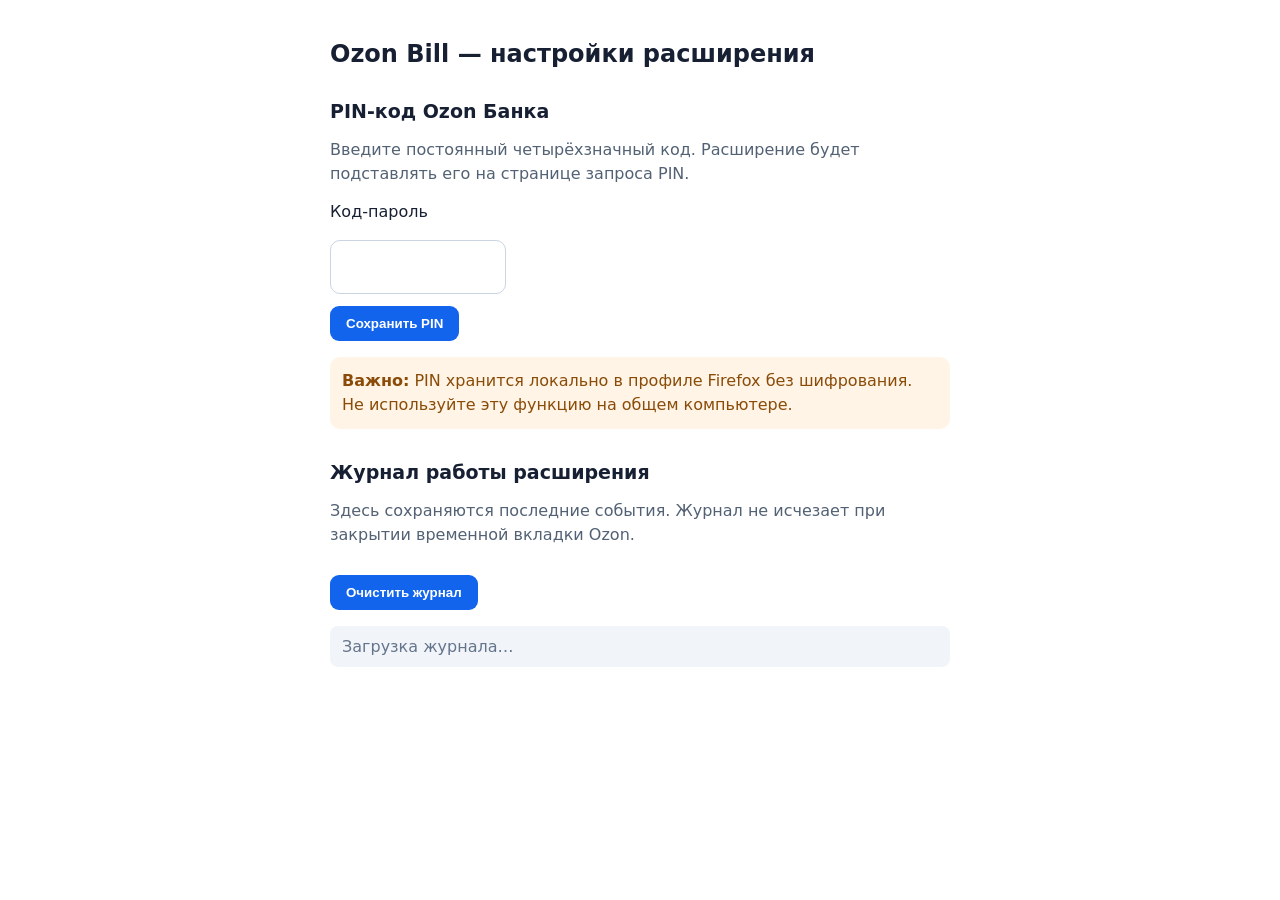
<file: firefox-extension/options.html>
<!doctype html>
<html lang="ru">
<head>
<meta charset="utf-8">
<meta name="viewport" content="width=device-width, initial-scale=1">
<title>Ozon Bill — настройки расширения</title>
<style>
body{font:16px system-ui,sans-serif;max-width:620px;margin:40px auto;padding:0 20px;color:#172033}
h1{font-size:24px}h2{font-size:19px;margin-top:32px}p{line-height:1.5;color:#526174}
input{font:24px monospace;letter-spacing:8px;width:150px;padding:12px;border:1px solid #cbd5e1;border-radius:10px}
button{margin-top:12px;padding:10px 16px;border:0;border-radius:9px;background:#1264ed;color:white;font-weight:600;cursor:pointer}
#status{margin-top:14px}
.warning{background:#fff4e5;padding:12px;border-radius:10px;color:#8a4b08}
#events{padding:0;list-style:none}
#events li{padding:11px 12px;margin:8px 0;background:#f1f5f9;border-radius:8px;overflow-wrap:anywhere}
.event-time{display:block;color:#64748b;font-size:12px;margin-bottom:4px}
.event-detail{display:block;color:#526174;font-size:13px;margin-top:4px}
.empty{padding:14px;background:#f1f5f9;border-radius:8px;color:#64748b}
</style>
</head>
<body>
<h1>Ozon Bill — настройки расширения</h1>
<h2>PIN-код Ozon Банка</h2>
<p>Введите постоянный четырёхзначный код. Расширение будет подставлять его на странице запроса PIN.</p>
<label for="pin">Код-пароль</label><br><br>
<input id="pin" type="password" inputmode="numeric" maxlength="4" autocomplete="off" pattern="[0-9]{4}">
<br><button id="save">Сохранить PIN</button>
<p id="status" role="status"></p>
<p class="warning"><strong>Важно:</strong> PIN хранится локально в профиле Firefox без шифрования. Не используйте эту функцию на общем компьютере.</p>
<h2>Журнал работы расширения</h2>
<p>Здесь сохраняются последние события. Журнал не исчезает при закрытии временной вкладки Ozon.</p>
<button id="clear-log" type="button">Очистить журнал</button>
<ul id="events" aria-live="polite"><li class="empty">Загрузка журнала…</li></ul>
<script src="options.js"></script>
</body>
</html>
</file>
